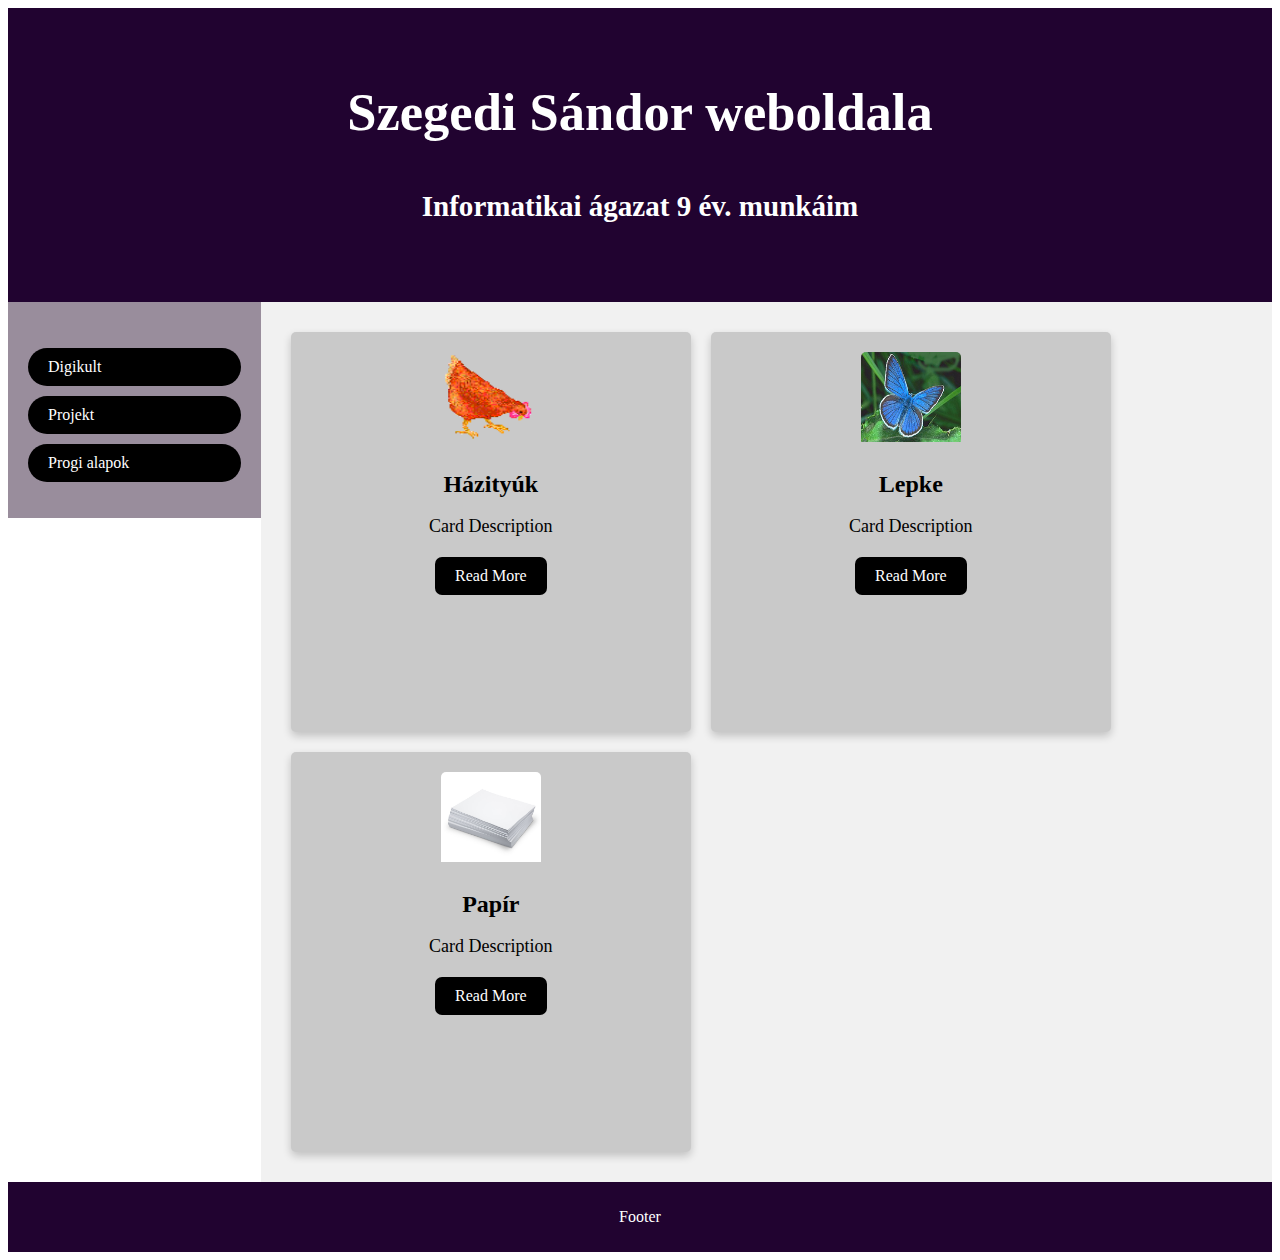
<file: index.html>
<!DOCTYPE html>
<html lang="hu">
<head>
    <meta charset="UTF-8">
    <meta http-equiv="X-UA-Compatible" content="IE=edge">
    <meta name="viewport" content="width=device-width, initial-scale=1.0">
    <title>SZS_Honlapja</title>
    <link rel="stylesheet" href="style.css">
</head>

<body>
    
<header>
    <h2>Szegedi Sándor weboldala</h2>
    <h5>Informatikai ágazat 9 év. munkáim</h5>
</header>

<section>
  <nav>
    <ul>
      <li><a href="#" class="btn2">Digikult</a></li>
      <li><a href="#" class="btn2">Projekt</a></li>
      <li><a href="#" class="btn2">Progi alapok</a></li>
    </ul>
  </nav>
  

  <article>
    
    <div class="card">
      <img src="kepek/tyuk_kep.gif" alt="card">
      <div class="card-text">
        <h2>Házityúk</h2>
        <p>Card Description</p>
        <a href="../HAZITYUK2/index.html" class="btn">Read More</a>
      </div>
    </div>
    
    <div class="card">
      <img src="kepek/k2.jpg" alt="card">
      <div class="card-text">
        <h2>Lepke</h2>
        <p>Card Description</p>
        <a href="../LEPKE/index.html" class="btn">Read More</a>
      </div>
    </div>

    <div class="card">
      <img src="kepek/papir (1).jpg" alt="card">
      <div class="card-text">
        <h2>Papír</h2>
        <p>Card Description</p>
        <a href="../PAPIR/index.html" class="btn">Read More</a>
      </div>
    </div>
    
  
  </article>

</section>

<footer>
  <p>Footer</p>
</footer>

</body>

</html>
</file>
<file: style.css>
* {
  box-sizing: border-box;
}

body {
    font-family: 'Itim', cursive;
}

/* Style the header */
header {
  background-color: rgb(33, 3, 48) ;
  padding: 30px;
  text-align: center;
  font-size: 35px;
  color: white;
}

/* Create two columns/boxes that floats next to each other */
nav {
  float: left;
  width: 20%;
  height: auto; /* only for demonstration, should be removed */
  background: rgb(153, 141, 156);
  padding: 20px;
}

/* Style the list inside the menu */
nav ul {
  list-style-type: none;
  padding: 0;
}

article {
  float: left;
  padding: 20px;
  width: 80%;
  background-color: #f1f1f1;
}

/* Clear floats after the columns */
section::after {
  content: "";
  display: table;
  clear: both;
}

/* Style the footer */
footer {
  background-color: rgb(33, 3, 48);
  padding: 10px;
  text-align: center;
  color: white;
}

/* Responsive layout - makes the two columns/boxes stack on top of each other instead of next to each other, on small screens */
@media (max-width: 600px) {
  nav, article {
    width: 100%;
    height: auto;
  }
}

.card {
  box-shadow: 0 4px 8px 0 rgba(0, 0, 0, 0.2);
  border-radius: 5px;
  padding: 20px;
  background-color: #fff;
  margin: 20px;
  float:left;
  width: 400px;
  height:400px;
  background:rgb(201, 201, 201);
  margin:10px
}

.card img {
  width: 100px;
  height: 90px;
  margin: auto;
  display: block;
  border-radius: 5px 5px 0 0;
}

.card-text {
  text-align: center;
  padding: 10px;
}

.card-text h2 {
  font-size: 24px;
  margin-bottom: 10px;
}

.card-text p {
  font-size: 18px;
  margin-bottom: 20px;
}

.btn {
  display: inline-block;
  background-color: #000;
  color: #fff;
  padding: 10px 20px;
  border-radius: 7px;
  text-decoration: none;
  transition: background-color 0.3s ease;
}


.btn2{
  display: inline-block;
  background-color: #000;
  color: #fff;
  padding: 10px 20px;
  width: 100%;
  margin-top: 10px;
  border-radius: 70px;
  text-decoration: none;
  transition: background-color 0.1s ease;
}


.btn:hover {
  background-color: #333;
}
</file>
<file: VEZERLOPULT/style.css>
* {
  box-sizing: border-box;
}

body {
    font-family: 'Itim', cursive;
}

/* Style the header */
header {
  background-color: rgb(33, 3, 48) ;
  padding: 30px;
  text-align: center;
  font-size: 35px;
  color: white;
}

/* Create two columns/boxes that floats next to each other */
nav {
  float: left;
  width: 20%;
  height: auto; /* only for demonstration, should be removed */
  background: rgb(153, 141, 156);
  padding: 20px;
}

/* Style the list inside the menu */
nav ul {
  list-style-type: none;
  padding: 0;
}

article {
  float: left;
  padding: 20px;
  width: 80%;
  background-color: #f1f1f1;
}

/* Clear floats after the columns */
section::after {
  content: "";
  display: table;
  clear: both;
}

/* Style the footer */
footer {
  background-color: rgb(33, 3, 48);
  padding: 10px;
  text-align: center;
  color: white;
}

/* Responsive layout - makes the two columns/boxes stack on top of each other instead of next to each other, on small screens */
@media (max-width: 600px) {
  nav, article {
    width: 100%;
    height: auto;
  }
}

.card {
  box-shadow: 0 4px 8px 0 rgba(0, 0, 0, 0.2);
  border-radius: 5px;
  padding: 20px;
  background-color: #fff;
  margin: 20px;
  float:left;
  width: 400px;
  height:400px;
  background:rgb(201, 201, 201);
  margin:10px
}

.card img {
  width: 100px;
  height: 90px;
  margin: auto;
  display: block;
  border-radius: 5px 5px 0 0;
}

.card-text {
  text-align: center;
  padding: 10px;
}

.card-text h2 {
  font-size: 24px;
  margin-bottom: 10px;
}

.card-text p {
  font-size: 18px;
  margin-bottom: 20px;
}

.btn {
  display: inline-block;
  background-color: #000;
  color: #fff;
  padding: 10px 20px;
  border-radius: 7px;
  text-decoration: none;
  transition: background-color 0.3s ease;
}


.btn2{
  display: inline-block;
  background-color: #000;
  color: #fff;
  padding: 10px 20px;
  width: 100%;
  margin-top: 10px;
  border-radius: 70px;
  text-decoration: none;
  transition: background-color 0.1s ease;
}


.btn:hover {
  background-color: #333;
}
</file>
